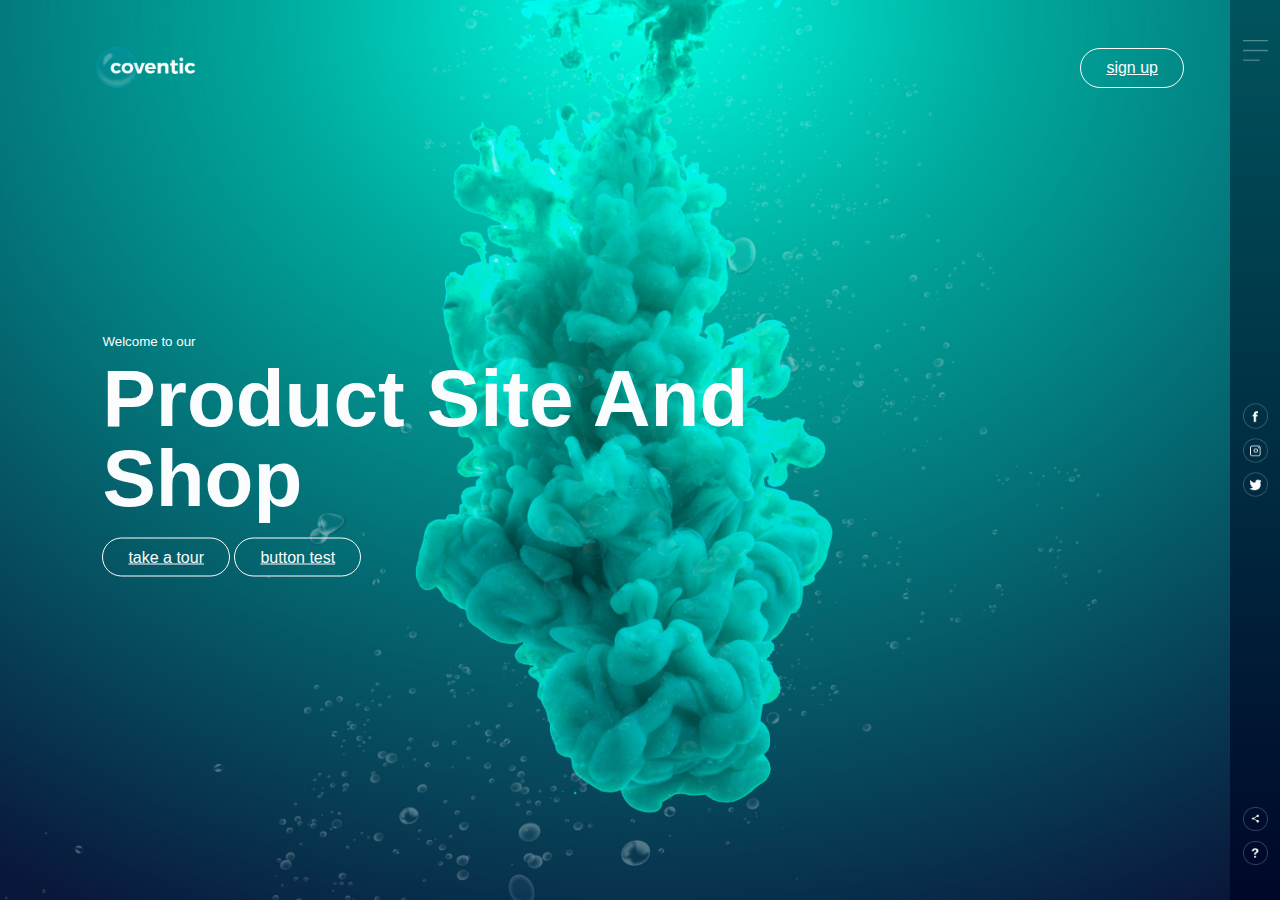
<file: index.html>
<html>
<head>
	<Title>Pixer Shop</Title>
	<link rel="stylesheet" href="style.css">
</head>
<body>
	<div class="hero">
		<div class="navbar">
			<img src="logo.png" class="logo">
			<a class="hey" href="indeex.html">sign up</a>
		</div>
		<div class="content">
			<small>Welcome to our</small>
			<h1 class="heyyy">Product Site And<br>Shop</br></h1>
			<a class="hey" href="123.html">take a tour</a>
			<a class="heyy" href="123.html">button test</a>
		</div>
		<div class="side-bar">
			<img src="menu.png" href="123.html" class="menu">
			
			<div class="social-links">
				<img src="fbb.png">
				<img src="ig.png">
				<img src="tww.png">
			</div>
			
			<div class="useful-links">
				<img src="share.png">
				<img src="info.png">
			</div>
			
		</div>
		<div class="bubbles">
				<img src="bubble.png">
				<img src="bubble.png">
				<img src="bubble.png">
				<img src="bubble.png">
				<img src="bubble.png">
				<img src="bubble.png">
				<img src="bubble.png">
			</div>
	</div>
</body>
</html>
</file>
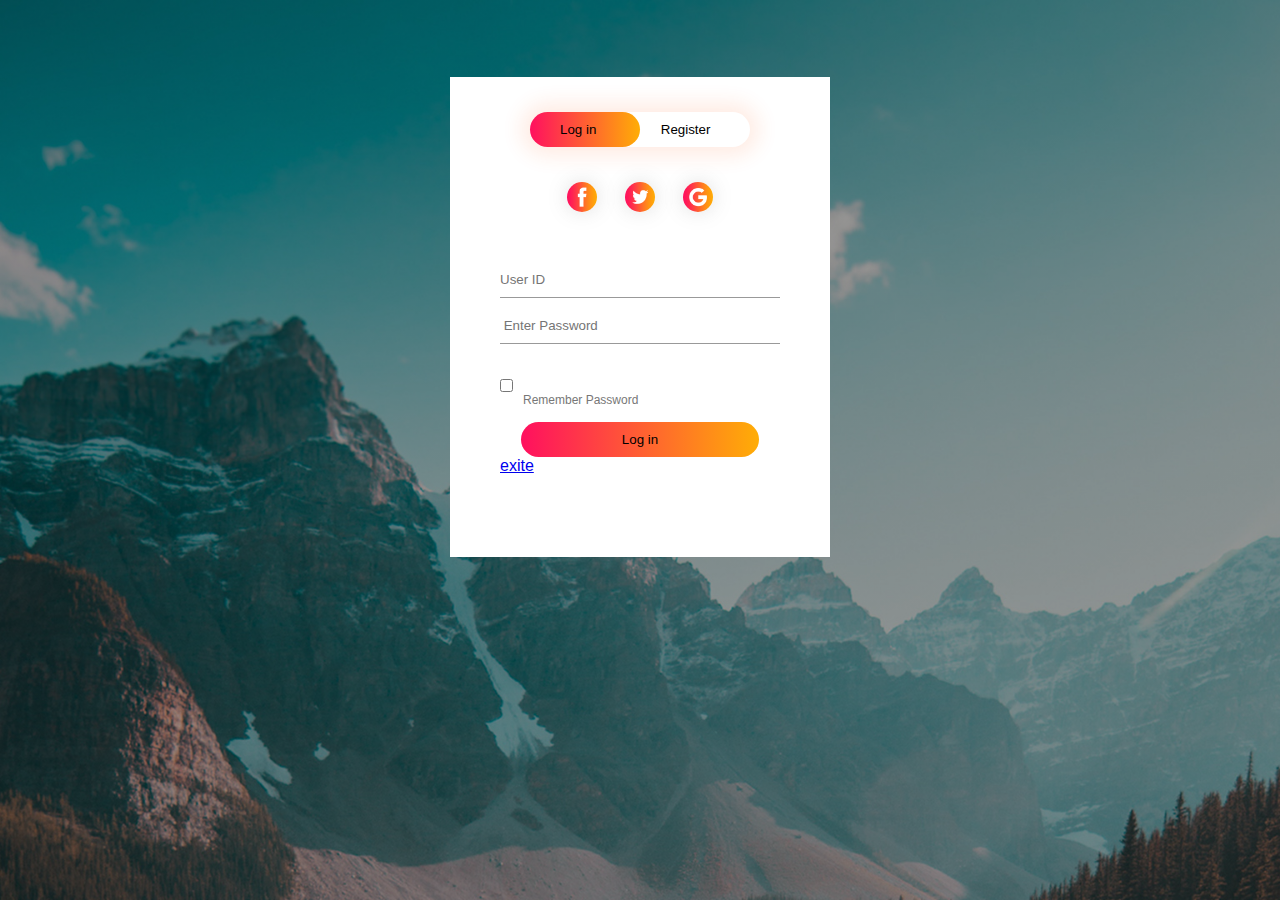
<file: indeex.html>
<html>
<head>
	<title>Pixer Shop</title>
	<link rel="stylesheet" href="styyle.css">
</head>
<body>	
	<div class="hero">
		<div class="form-box">
			<div class="button-box">
				<div id="btn"></div>
				<button type="button" class="toggle-btn" onclick="Login()">Log in</button>
				<button type="button" class="toggle-btn" onclick="Register()">Register</button>
			</div>
			<div class="social-icons">
			<img src="fb.png">
			<img src="tw.png">
			<img src="gp.png">
		</div>
		<form id="Login" class="input-group">
			<input type="text" class="input-field" placeholder="User ID" 
			required>
			<input type="text" class="input-field" placeholder=" Enter Password" 
			required>
			<input type="checkbox" class="check-box"><span>Remember Password</span>
			<button type="submit" class="submit-btn">Log in</button>
			<i><a href="index.html"></i><i class="salam"></i>exite</a>
			</form>	
			<form id="Register" class="input-group">
			<input type="text" class="input-field" placeholder="User ID" 
			required>
			<input type="Email" class="input-field" placeholder="Email ID" 
			required>
			<input type="text" class="input-field" placeholder=" Enter Password" 
			required>
			<input type="checkbox" class="check-box"><span>I Agree To The Terms & Conditions</span>
			<button type="submit" class="submit-btn">Register</button>
			</form>
	</div>
		
</div>
	
	<script>
	var x = document.getElementById("Login")
	var y = document.getElementById("Register")
	var z = document.getElementById("btn")
	
	function Register(){
		x.style.left = "-400px";
		y.style.left = "50px";
		z.style.left = "110px";
	}
	function Login(){
		x.style.left = "50px";
		y.style.left = "450px";
		z.style.left = "0";
	}
	
	</script>
	
	
</body>
</html>
</file>
<file: style.css>
*{
	margin: 0;
	padding: 0;
	font-family:sans-serif;
}
.hero{
	width: 100%;
	height: 100vh;
	background-image: url(background.png);
	background-size: cover;
	background-position: center;
	position: relative;
	overflow: hidden;
}
.logo{
	width: 100px;
	cursor: pointer;
}
.navbar{
	width: 85%;
	height: 15%;
	margin: auto;
	display: flex;
	align-items: center;
	justify-content: space-between;
	
}
.button{
	color: #fbfcfd;
	padding: 10px 25px;
	background: transparent;
	border: 1px solid #fff;
	border-radius: 20px;
	outline: none;
	cursor: pointer;
}
.hey{
	color: #fbfcfd;
	padding: 10px 25px;
	background: transparent;
	border: 1px solid #fff;
	border-radius: 20px;
	outline: none;
	cursor: pointer;
}
.hey:hover{
	color: #fbfcfd;
	padding: 15px 30px;
	background: transparent;
	border: 1px solid #fff;
	border-radius: 70px;
	outline: none;
	cursor: pointer;
	transition: .5s;
	background: linear-gradient(to right, #ff105f,#ffad06);
}
.heyyy:hover{
	color: red;
	transition: .90s;
}
.heyy{
	color: #fbfcfd;
	padding: 10px 25px;
	background: transparent;
	border: 1px solid #fff;
	border-radius: 20px;
	outline: none;
	cursor: pointer;
}
.heyy:hover{
	color: #fbfcfd;
	padding: 15px 30px;
	background: transparent;
	border: 1px solid #fff;
	border-radius: 70px;
	outline: none;
	cursor: pointer;
	transition: .5s;
	background: linear-gradient(to right, #ff105f,#ffad06)
}
.useful-links:hover{
	color: #fbfcfd;
	padding: 4px 6px;
	background: transparent;
	border: 1px solid #fff;
	border-radius: 70px;
	outline: none;
	cursor: pointer;
	transition: .90s;
	background: linear-gradient(to right, #ff105f,#ffad06)
}
.social-links:hover{
	color: #fbfcfd;
	padding: 2px 4px;
	background: transparent;
	border: 1px solid #fff;
	border-radius: 70px;
	outline: none;
	cursor: pointer;
	transition: .90s;
	background: linear-gradient(to right, #ff105f,#ffad06)
}
.content{
	color: #fbfcfd;
	position: absolute;
	top: 50%;
	left: 8%;
	transform: translateY(-50%);
	z-index: 2;
}
h1{
	font-size: 80px;
	margin: 10px 0 30px;
	line-height: 80px;
}
.side-bar{
	width: 50px;
	height: 100vh;
	background: linear-gradient(#00545d, #000729);
	position: absolute;
	right: 0;
	top: 0;
	
}
.menu{
	display: block;
	width: 25px;
	margin: 40px auto 0;
	cursor: pointer;
}
.social-links img, .useful-links img{
	width: 25px;
	margin: 5px auto;
	cursor: pointer;
}
.social-links{
	width: 50px;
	text-align: center;
	position: absolute;
	top: 50%;
	transform: translateY(-50%);
}
.useful-links{
	width: 50px;
	text-align: center;
	position: absolute;
	bottom: 30px;
}
.bubbles img{
	width: 50px;
	animation: bubble 7s linear infinite;
}
.bubbles{
	width: 100%;
	display:flex;
	align-items: center;
	justify-content: space-around;
	position: absolute;
	bottom: -70px;
}

@keyframes bubble{
	0%{
		transform: translateY(0);
		opacity: 0;
	}
	50%{
		
		opacity: 1;
	}
	70%{
		
		opacity: 1;
	}
	100%{
		transform: translateY(-80vh);
		opacity: 0;
	}
}
.bubbles img:nth-child(1){\
	width: 25px;
	animation-delay: 2s;
}
.bubbles img:nth-child(2){
  animation-delay: 1s;
}
.bubbles img:nth-child(3){
	width: 25px;
	animation-delay: 4.5s;

}
.bubbles img:nth-child(4){
  animation-delay: 3s;
}
.bubbles img:nth-child(5){
  animation-delay: 1.5s;
}
.bubbles img:nth-child(6){
	width: 20px;
	animation-delay: 4s;
}
.bubbles img:nth-child(7){
	width: 35px;
	animation-delay: 5s;
}
.menu:hover{
	color: #fbfcfd;
	padding: 10px 10px;
	background: transparent;
	border: 1px solid #fff;
	border-radius: 70px;
	outline: none;
	cursor: pointer;
	transition: .90s;
}
</file>
<file: styyle.css>
*{
		margin: 0;
		padding: 0;
		font-family: sans-serif;
}
.hero{
	height: 100%;
	width: 100%;
	background-image: linear-gradient(rgba(0,0,0,0.4),rgba(0,0,0,0.4)),url(banner.jpg);
	background-position: center;
	background-size: cover;
	position: absolute;
}
.form-box{
	width: 380px;
	height: 480px;
	position: relative;
	margin: 6% auto;
	background: #fff;
	overflow: hidden;
}
.button-box{
	width: 220px;
	margin: 35px auto;
	position: relative;
	box-shadow: 0 0 20px 9px #ff61241f;
	border-radius: 30px;
}
.toggle-btn{
	padding: 10px 30px;
	cursor: pointer;
	background: transparent;
	border: 0;
	outline: none;
	position: relative;
}

#btn{
	top: 0;
	left: 0;
	position: absolute;
	width: 110px;
	height: 100%;
	background: linear-gradient(to right, #ff105f,#ffad06);
	border-radius: 30px;
	transition: .5s;
}
.social-icons{
	margin: 30px auto;
	text-align: center;
}
.social-icons img{
	width: 30px;
	margin:  0 12px;
	box-shadow: 0 0 20px 0 #7f7f7f3d;
	cursor: pointer;
	border-radius: 50%;
}
.input-group{
	top: 180px;
	position: absolute;
	width: 280px;
	transition: .5s;
}
.input-field{
	width: 100%;
	padding: 10px 0;
	margin: 5px 0;
	border-left: 0;
	border-top: 0;
	border-right: 0;
	border-bottom: 1px solid #999;
	outline: none;
	background: transparent;
}
.submit-btn{
	width: 85%;
	padding: 10px 30px;
	cursor: pointer;
	display: block;
	margin: auto;
	background: linear-gradient(to right, #ff105f,#ffad06);
	border: 0;
	outline: none;
	border-radius: 30px;
}
.check-box{
	margin: 30px 10px 30px 0;
}
span{
	color: #777;
	font-size: 12px;
	bottom: 68px;
	position: absolute;
}
#Login{
	left: 50px;
}
#Register{
	left: 450px;
}
</file>
